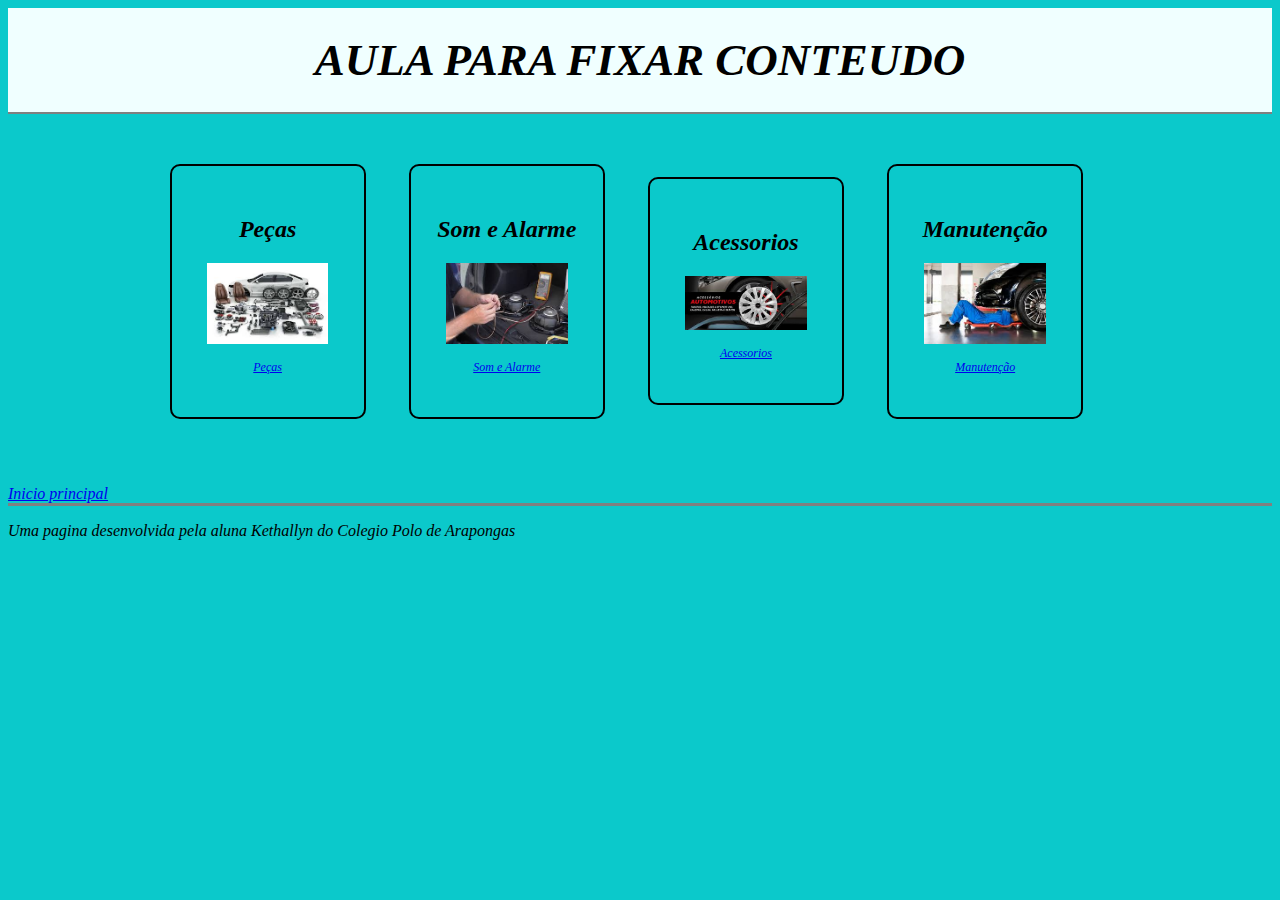
<file: index.html>
<!DOCTYPE html>
<html lang="pt-br">
    <link rel="stylesheet" href="time.css">
<head>
    <meta charset="UTF-8">
    <title>Aula dia 25</title>
</head>
<header>
    AULA PARA FIXAR CONTEUDO
</header>
<body>
    <section>
    <nav>
        <ul class="Loja">
            <li>
                <h2>Peças</h2>
                <img src="pecas.jpeg" alt="Logo da imagem">
                <p class="Loja-descricao"><a href="pecas.html">Peças</a></p>
            </li>
            <li>
                <h2>Som e Alarme</h2>
                <img src="som-e-alarme.jpeg" alt="Logo da imagem">
                <p class="Loja-descricao"><a href="som-e-alarme.html">Som e Alarme</a></p>
            </li>
            <li>
                <h2>Acessorios</h2>
                <img src="acessorios.jpeg" alt="Logo da imagem">
                <p class="Loja-descricao"><a href="acessorios.html">Acessorios</a></p>
            </li>
            <li>
                <h2>Manutenção</h2>
                <img src="manutencao.jpeg" alt="Logo da imagem">
                <p class="Loja-descricao"><a href="manutencao.html">Manutenção</a></p>
            </li>
        </ul>
    </nav>
<p></p>
         <a href="https://isamolinari.github.io/teste/index.html">Inicio principal</a>
        
    </section>
    <footer>
        <p>Uma pagina desenvolvida pela aluna Kethallyn do Colegio Polo de Arapongas</p>
    </footer>
</body>
</html>
</file>
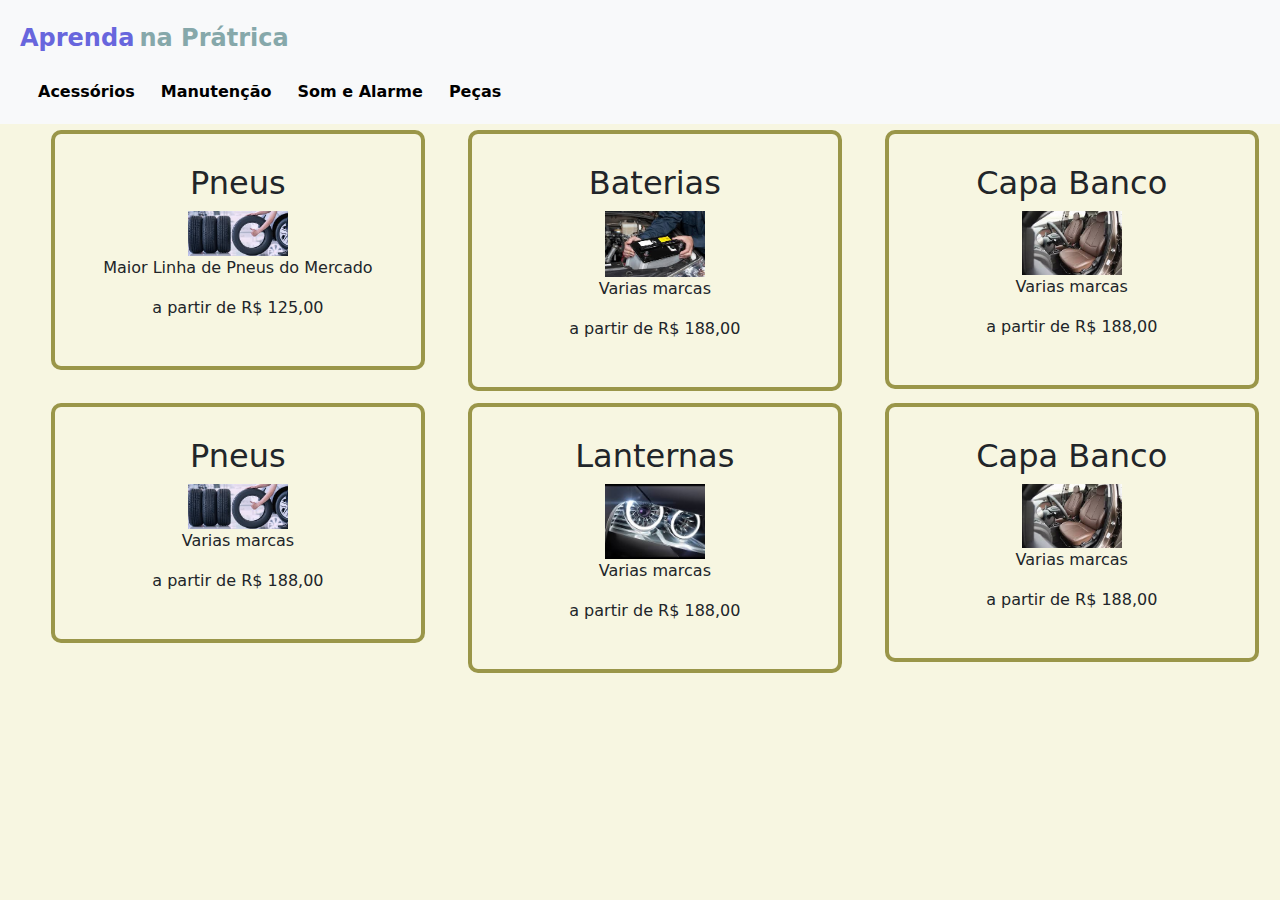
<file: acessorios.html>
<!DOCTYPE html>
<html lang="en">

<head>
    <meta charset="UTF-8">
    <meta name="viewport" content="width=device-width, initial-scale=1.0">
    <title>Acessório</title>
    <link href="https://cdn.jsdelivr.net/npm/bootstrap@5.3.3/dist/css/bootstrap.min.css" rel="stylesheet"
        integrity="sha384-QWTKZyjpPEjISv5WaRU9OFeRpok6YctnYmDr5pNlyT2bRjXh0JMhjY6hW+ALEwIH" crossorigin="anonymous">
    <script src="https://cdn.jsdelivr.net/npm/bootstrap@5.3.3/dist/js/bootstrap.bundle.min.js"
        integrity="sha384-YvpcrYf0tY3lHB60NNkmXc5s9fDVZLESaAA55NDzOxhy9GkcIdslK1eN7N6jIeHz"
        crossorigin="anonymous"></script>
    <link rel="stylesheet" href="style6.css">
</head>

<body>
    <header class="bg-light header">
        <section>
            <span class="span-1">Aprenda</span>
            <span class="span-2">na Prátrica</span>

            <section class="links">
                <a href="index.html">Início</a>
                <a href="acessorios.html">Acessórios</a>
                <a href="manutencao.html">Manutenção</a>
                <a href="som-e-alarme.html">Som e Alarme</a>
                <a href="pecas.html">Peças</a>
            </section>
        </section>
    </header>

    <main>
        
               <ul class="produtos">
                <li>
                    <h2>Pneus</h2>
                    <img src="interrogacao.png">
                    <p class="produto-descricao">Maior Linha de Pneus do Mercado</p>
                    <p class="produto-preco"> a partir de R$ 125,00</p>
                </li>

                <li>
                    <h2>Baterias</h2>
                    <img src="motor.png">
                    <p class="produto-descricao">Varias marcas</p>
                    <p class="produto-preco">a partir de R$ 188,00</p>
                </li>

                <li>
                    <h2>Capa Banco</h2>
                    <img src="bateria.png">
                    <p class="produto-descricao">Varias marcas</p>
                    <p class="produto-preco">a partir de R$ 188,00</p>
                </li>

                <li>
                    <h2>Pneus</h2>
                    <img src="interrogacao.png">
                    <p class="produto-descricao">Varias marcas</p>
                    <p class="produto-preco">a partir de R$ 188,00</p>
                </li>

                <li>
                    <h2>Lanternas</h2>
                    <img src="tela.png">
                    <p class="produto-descricao">Varias marcas</p>
                    <p class="produto-preco">a partir de R$ 188,00</p>
                </li>

                <li>
                    <h2>Capa Banco</h2>
                    <img src="bateria.png">
                    <p class="produto-descricao">Varias marcas</p>
                    <p class="produto-preco">a partir de R$ 188,00</p>
                </li>

               
               </ul>
    </main>
</body>

</html>
</file>
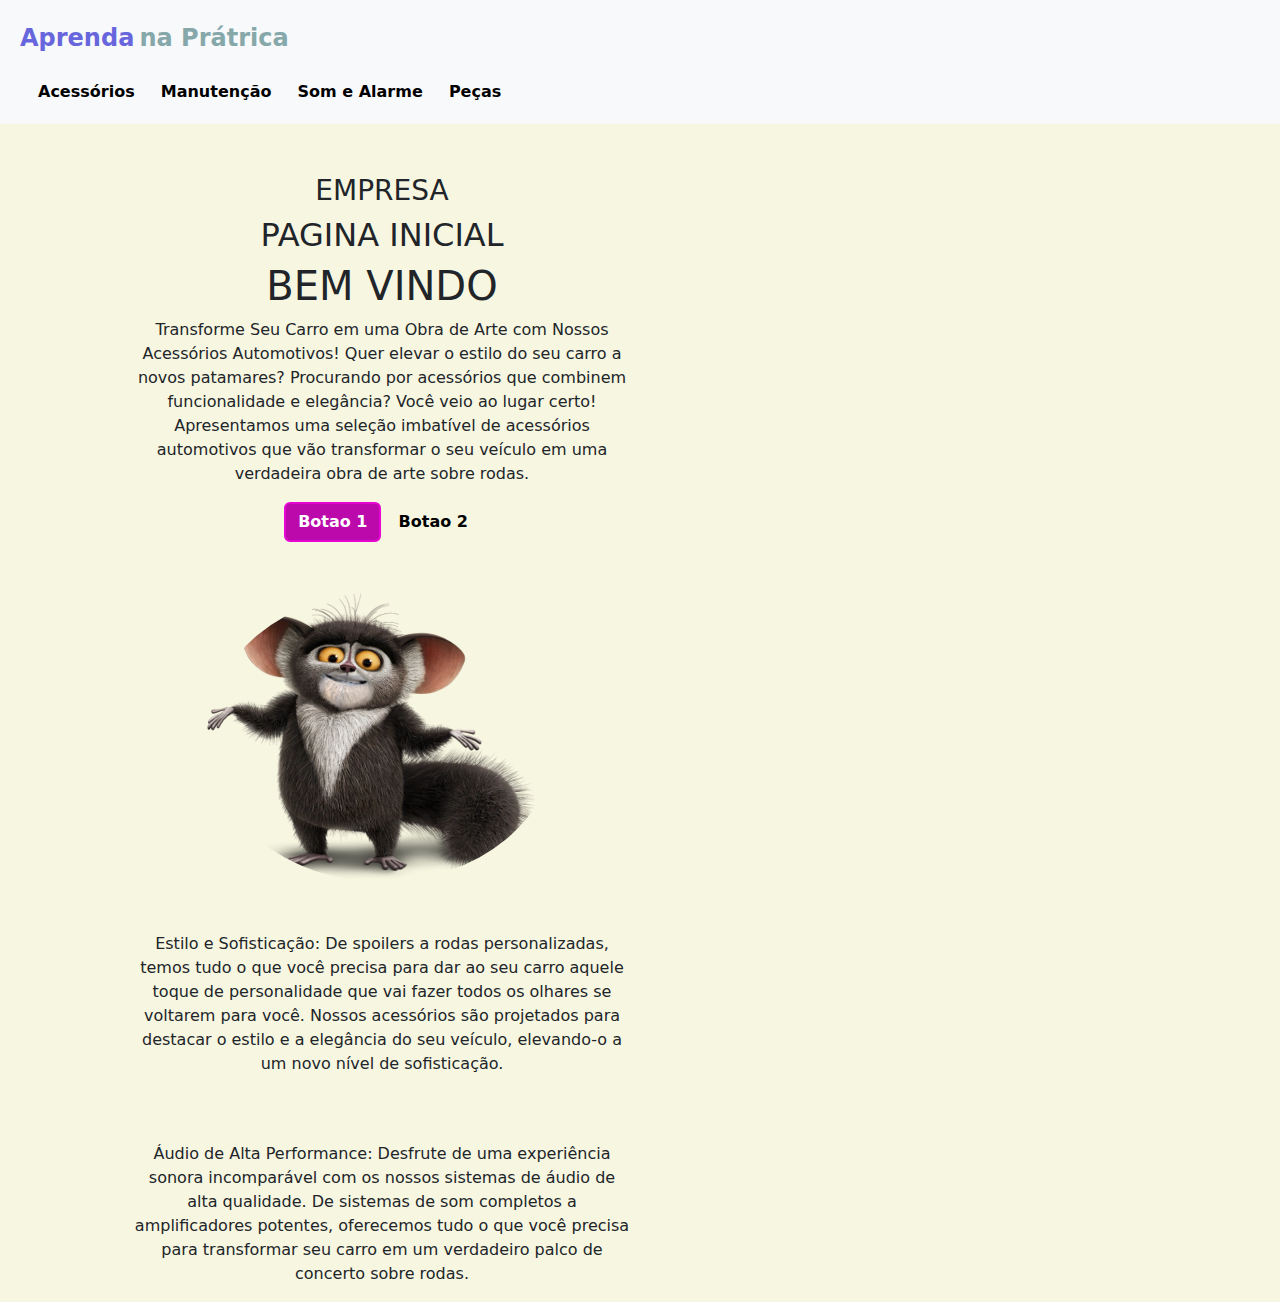
<file: manutencao.html>
<!DOCTYPE html>
<html lang="en">

<head>
    <meta charset="UTF-8">
    <meta name="viewport" content="width=device-width, initial-scale=1.0">
    <title>Acessório</title>
    <link href="https://cdn.jsdelivr.net/npm/bootstrap@5.3.3/dist/css/bootstrap.min.css" rel="stylesheet"
        integrity="sha384-QWTKZyjpPEjISv5WaRU9OFeRpok6YctnYmDr5pNlyT2bRjXh0JMhjY6hW+ALEwIH" crossorigin="anonymous">
    <script src="https://cdn.jsdelivr.net/npm/bootstrap@5.3.3/dist/js/bootstrap.bundle.min.js"
        integrity="sha384-YvpcrYf0tY3lHB60NNkmXc5s9fDVZLESaAA55NDzOxhy9GkcIdslK1eN7N6jIeHz"
        crossorigin="anonymous"></script>
    <link rel="stylesheet" href="style5.css">
</head>

<body>
    <header class="bg-light header">
        <section>
            <span class="span-1">Aprenda</span>
            <span class="span-2">na Prátrica</span>

            <section class="links">
                <a href="index.html">Início</a>
                <a href="acessorios.html">Acessórios</a>
                <a href="manutencao.html">Manutenção</a>
                <a href="som-e-alarme.html">Som e Alarme</a>
                <a href="pecas.html">Peças</a>
            </section>
        </section>
    </header>

    <main>
        <! USANDO bootstrap>
            <div class="container text-center">
                <div class="row">
                    <div class="col">
                        <section class="secao-1">
                            <h3>EMPRESA</h3>
                            <h2>PAGINA INICIAL</h2>
                            <h1>BEM VINDO</h1>
                            <p>Transforme Seu Carro em uma Obra de Arte com Nossos Acessórios Automotivos!

                                Quer elevar o estilo do seu carro a novos patamares? Procurando por acessórios que
                                combinem funcionalidade e elegância? Você veio ao lugar certo! Apresentamos uma seleção
                                imbatível de acessórios automotivos que vão transformar o seu veículo em uma verdadeira
                                obra de arte sobre rodas.</p>
                            <!Explicar digitar apenas a.btn.btn-info>
                                <a href="" class="btn btn-info link-a-1">Botao 1</a>
                                <a href="" class="btn btn-info link-a-2">Botao 2</a>
                        </section>

                        <div class="col">
                            <section class="secao-2">
                                <div class="img">
                                    <img src="morris.png" alt="">
                                </div>
                            </section>
                        </div>

                        <div class="col">
                            <section class="secao-2">
                                <p>Estilo e Sofisticação: De spoilers a rodas personalizadas, temos tudo o que você
                                    precisa para dar ao seu carro aquele toque de personalidade que vai fazer todos os
                                    olhares se voltarem para você. Nossos acessórios são projetados para destacar o
                                    estilo e a elegância do seu veículo, elevando-o a um novo nível de sofisticação.</p>
                            </section>

                        </div>
                    </div>
                </div>

                <div class="col">
                    <section class="secao-2">
                        <p>Áudio de Alta Performance: Desfrute de uma experiência sonora incomparável com os nossos
                            sistemas de áudio de alta qualidade. De sistemas de som completos a amplificadores potentes,
                            oferecemos tudo o que você precisa para transformar seu carro em um verdadeiro palco de
                            concerto sobre rodas.</p>
                    </section>
                </div>

    </main>
</body>

</html>
</file>
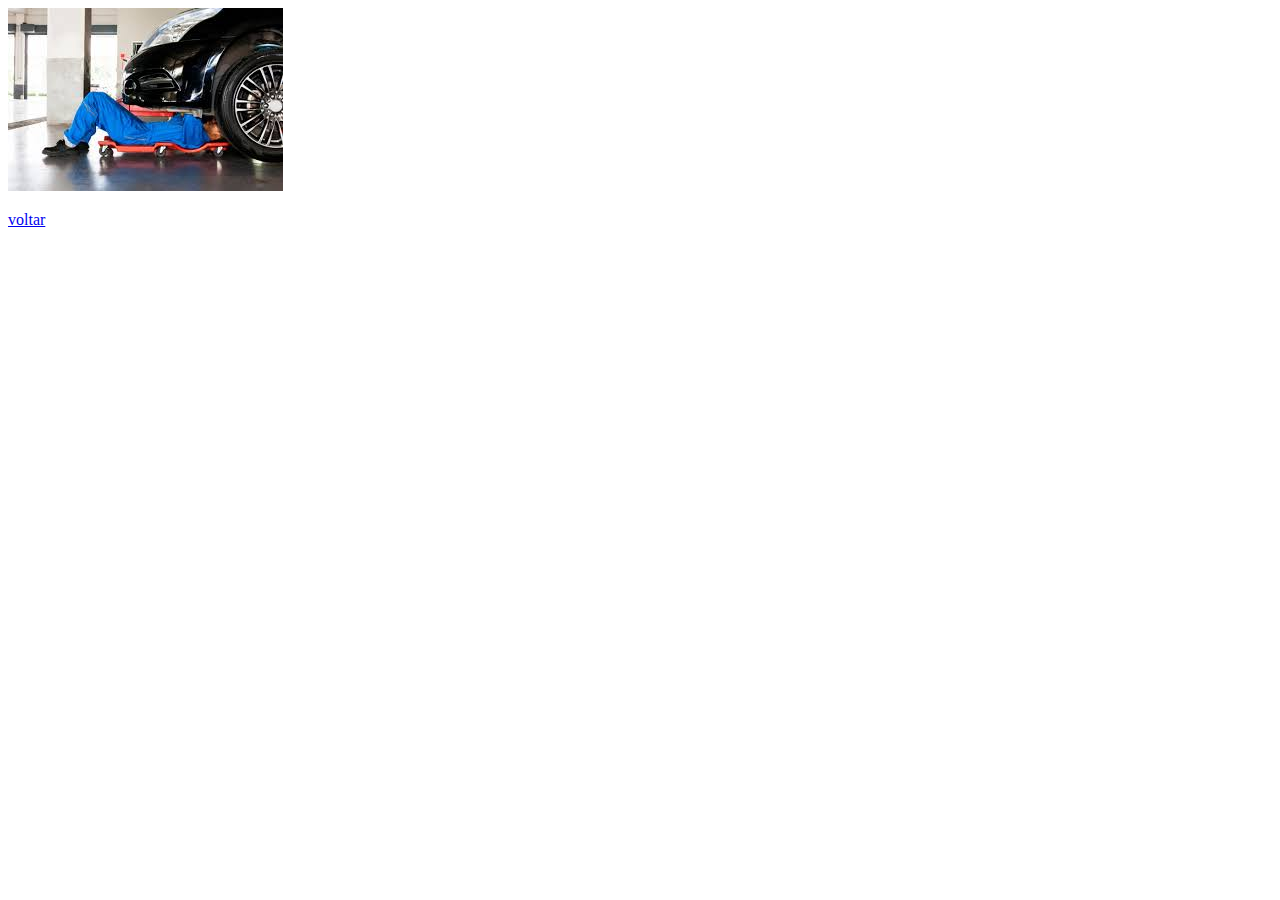
<file: manutencao1.html>
<!DOCTYPE html>
<html lang="en">
<head>
    <meta charset="UTF-8">
    <meta name="viewport" content="width=device-width, initial-scale=1.0">
    <title>Manutenção</title>
</head>
<body>
    <img src="manutencao.jpeg" alt="">
    <p></p>
    <a href="index.html">voltar</a>
</body>
</html>
</file>
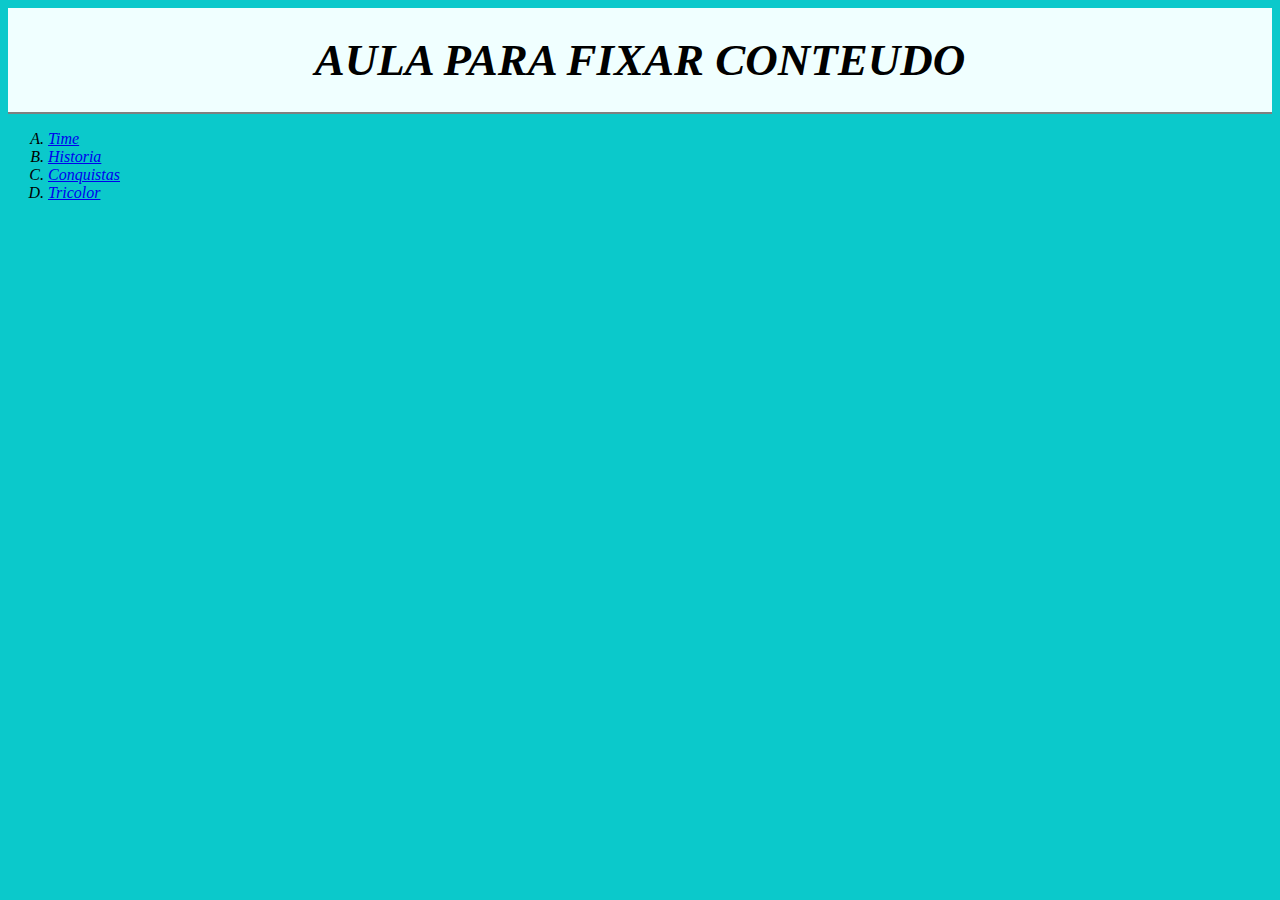
<file: old-index.html>
<!DOCTYPE html>
<html lang="pt-br">
    <link rel="stylesheet" href="time.css">
<head>
    <meta charset="UTF-8">
    <title>Aula dia 25</title>
</head>
<header>
    AULA PARA FIXAR CONTEUDO
</header>
<body>
    <ol type="A">
<li><a href="time.html">Time</a></li>
<li><a href="historia.html">Historia</a></li>
<li><a href="conquistas.html">Conquistas</a></li>
<li><a href="Tricolor.html">Tricolor</a></li>
    </ol>
</body>
</html>
</file>
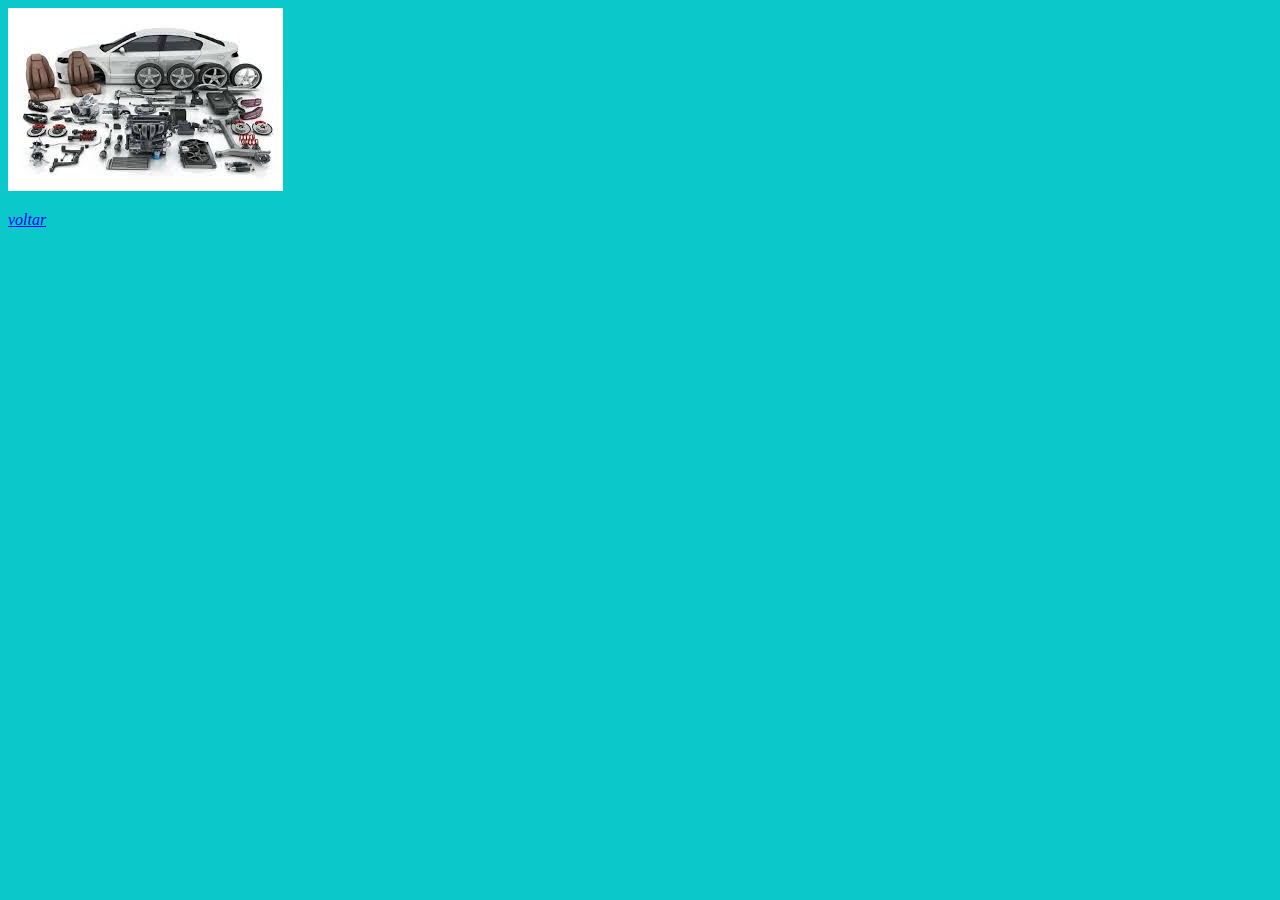
<file: pecas-1.html>
<!DOCTYPE html>
<html lang="en">
    <link rel="stylesheet" href="time.css"> 
<head>
    <meta charset="UTF-8">
    <meta name="viewport" content="width=device-width, initial-scale=1.0">
    <title>Peças</title>
</head>
<body>
    <img src="pecas.jpeg" alt="">
    <p></p>
    <a href="index.html">voltar</a>
</body>
</html>
</file>
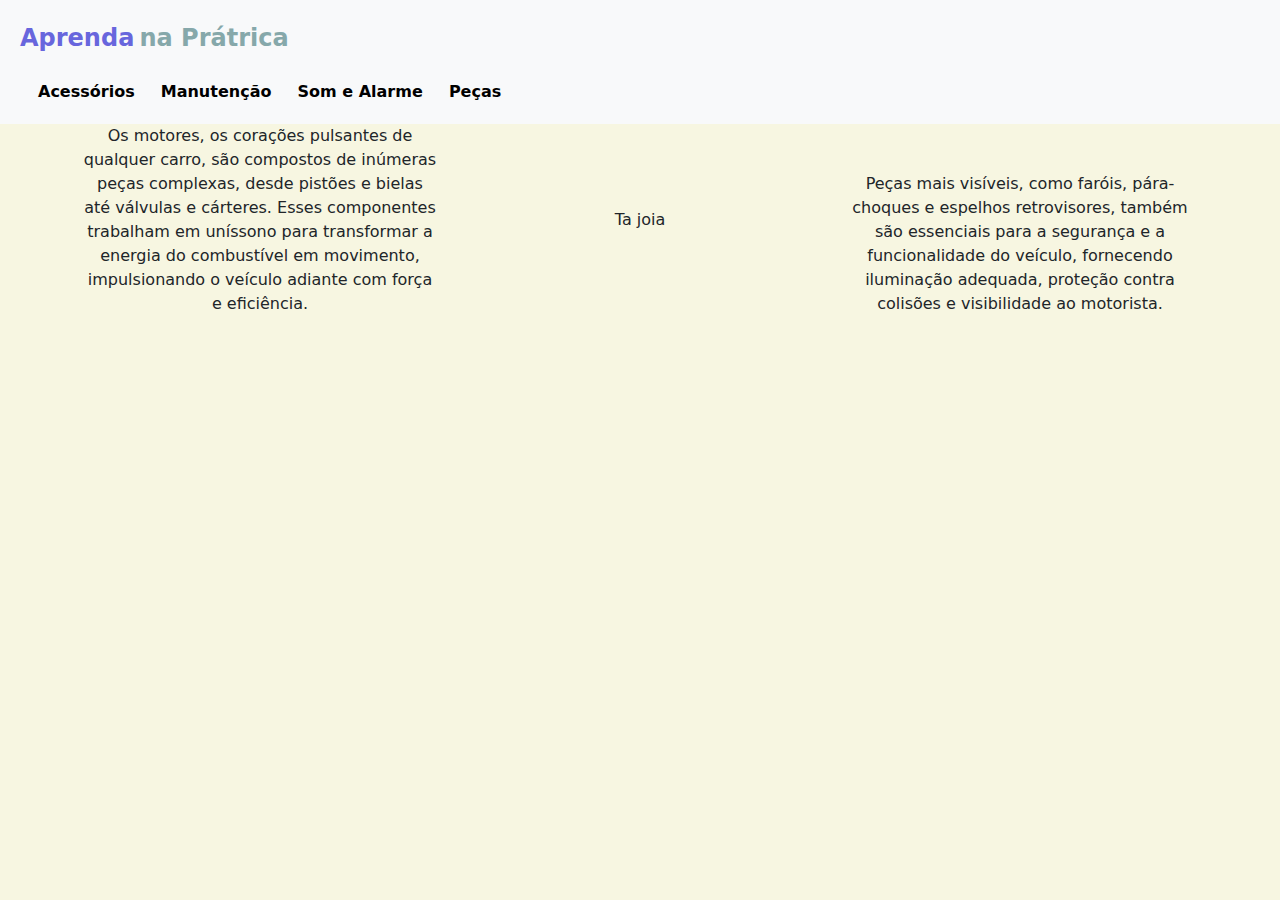
<file: pecas.html>
<!DOCTYPE html>
<html lang="en">

<head>
    <meta charset="UTF-8">
    <meta name="viewport" content="width=device-width, initial-scale=1.0">
    <title>Acessório</title>
    <link href="https://cdn.jsdelivr.net/npm/bootstrap@5.3.3/dist/css/bootstrap.min.css" rel="stylesheet"
        integrity="sha384-QWTKZyjpPEjISv5WaRU9OFeRpok6YctnYmDr5pNlyT2bRjXh0JMhjY6hW+ALEwIH" crossorigin="anonymous">
    <script src="https://cdn.jsdelivr.net/npm/bootstrap@5.3.3/dist/js/bootstrap.bundle.min.js"
        integrity="sha384-YvpcrYf0tY3lHB60NNkmXc5s9fDVZLESaAA55NDzOxhy9GkcIdslK1eN7N6jIeHz"
        crossorigin="anonymous"></script>
    <link rel="stylesheet" href="style5.css">
</head>

<body>
    <header class="bg-light header">
        <section>
            <span class="span-1">Aprenda</span>
            <span class="span-2">na Prátrica</span>

            <section class="links">
                <a href="index.html">Início</a>
                <a href="acessorios.html">Acessórios</a>
                <a href="manutencao.html">Manutenção</a>
                <a href="som-e-alarme.html">Som e Alarme</a>
                <a href="pecas.html">Peças</a>
            </section>
        </section>
    </header>

    <main>
        <div class="container text-center">
            <div class="row">
                <div class="col align-self-start">
                    Os motores, os corações pulsantes de qualquer carro, são compostos de inúmeras peças complexas,
                    desde pistões e bielas até válvulas e cárteres. Esses componentes trabalham em uníssono para
                    transformar a energia do combustível em movimento, impulsionando o veículo adiante com força e
                    eficiência.


                </div>
                <div class="col align-self-center">
                    Ta joia
                </div>
                <div class="col align-self-end">
                    Peças mais visíveis, como faróis, pára-choques e espelhos retrovisores, também são essenciais para a
                    segurança e a funcionalidade do veículo, fornecendo iluminação adequada, proteção contra colisões e
                    visibilidade ao motorista.
                </div>
            </div>
        </div>
    </main>
</body>

</html>
</file>
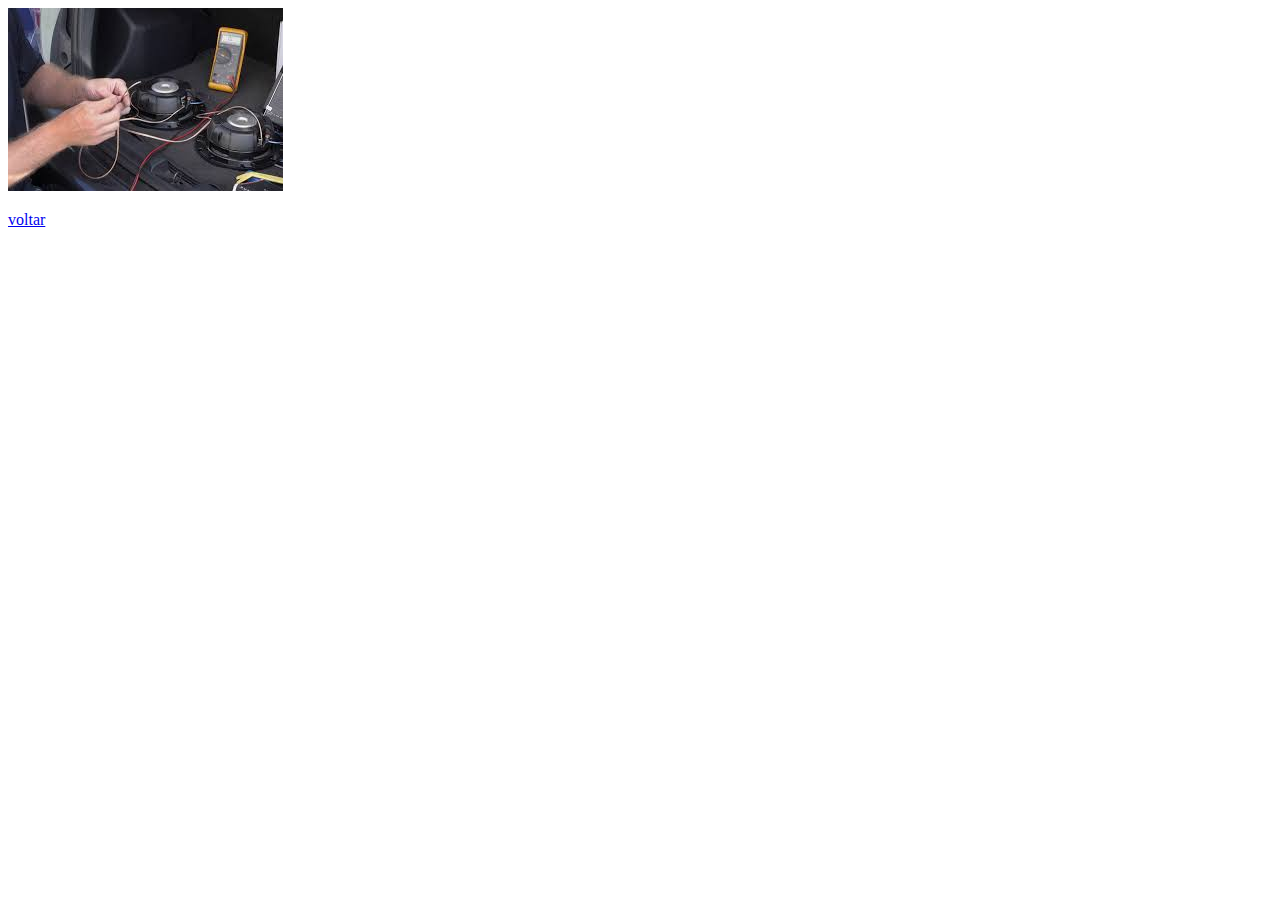
<file: som-e-alarme1.html>
<!DOCTYPE html>
<html lang="en">
<head>
    <meta charset="UTF-8">
    <meta name="viewport" content="width=device-width, initial-scale=1.0">
    <title>Som e Alarme</title>
</head>
<body>
    <img src="som-e-alarme.jpeg" alt="">
    <p></p>
    <a href="index.html">voltar</a>
</body>
</html>
</file>
<file: time.css>
header{
    font-size: 45px;
    background-color: azure;
    color: black;
    padding: 26px;
    font-weight: bold;
    text-align: center;
    border-bottom: 2px solid grey;
}

body{
    background-color: #0bc9cb;
    font-style:oblique;
}

.Loja{
width: 980px;
margin: 0 auto;
padding:50px 0 ;
}

.Loja li{
display: inline-block;
text-align: center;
width: 20%;
vertical-align: middle;
margin: 0 2% auto;
padding: 30px 20px;
box-sizing: border-box;
border: 2px solid #000000;
border-radius: 10px;
}

li img{
    width: 80%;
}

.Loja li:hover{
    border: 4px solid #ffffff;
}

.Loja-descricao{
    font-size: 12px;
}

nav a:hover{
    color: #c78c19;
    text-transform: uppercase;
    text-decoration: underline;
}

footer{
    border-top: 3px solid grey;
}
</file>
<file: style6.css>
body{
    background-color: rgb(247, 246, 225);
}

.header{
    padding: 20px;
}

.links{
    display: inline;
    margin-left: 400%;
}

.links a{
    margin-left: 15px;
    text-decoration: none;
    font-weight: bold;
    color: black;
    padding: 3px;
}

.links a:hover{
color: #eb2e2e;
border-top: 2px solid #eb2e2e;
border-bottom: 2px solid #eb2e2e;    
}

.link-a-1{
background-color: #bb09ac;
border: #e605d3 solid 2px;
color: white;
font-weight: bold;
}

.link-a-2{
    background-color: transparent;
    border: #e605d3;
    font-weight: bold;
}

.span-1,.span-2{
    font-weight: bold;
    font-size: x-large;
}

.span-1{
    color: #6866dd;
}

.span-2{
    color: #86a8aa;
}

.secao-1{
    width: 500px;
    margin-left: 50px;
    margin-top: 50px;
}
.img img{
    width: 70%;
    border-radius: 100%;
}

.secao-2{
    width: 500px;
    margin-left: 50px;
    margin-top: 50px;
}

img{
    width: 400px;
}

.img-col{
    width: 20px;
    border-radius: 100%;
}

.produtos li{
    display: inline-block;
    text-align: center;
    width: 30%;
    vertical-align: top;
    margin: 0.5% 1.5%;
    padding: 30px 20px;
    box-sizing: border-box;
    border: 4px solid #9a9649;
    border-radius: 10px;

}

.produtos img{
    width: 100px;

}

.produtos li:hover{
    border-color: #C78C19;

}
.produtos li:active{
    border-color: #fc1111;
}
.produtos li:hover h2{
    font-size: 42px;
}
</file>
<file: style5.css>
body{
    background-color: rgb(247, 246, 225);
}

.header{
    padding: 20px;
}

.links{
    display: inline;
    margin-left: 400%;
}

.links a{
    margin-left: 15px;
    text-decoration: none;
    font-weight: bold;
    color: black;
    padding: 3px;
}

.links a:hover{
color: #eb2e2e;
border-top: 2px solid #eb2e2e;
border-bottom: 2px solid #eb2e2e;    
}

.link-a-1{
background-color: #bb09ac;
border: #e605d3 solid 2px;
color: white;
font-weight: bold;
}

.link-a-2{
    background-color: transparent;
    border: #e605d3;
    font-weight: bold;
}

.span-1,.span-2{
    font-weight: bold;
    font-size: x-large;
}

.span-1{
    color: #6866dd;
}

.span-2{
    color: #86a8aa;
}

.secao-1{
    width: 500px;
    margin-left: 50px;
    margin-top: 50px;
}
.img img{
    width: 70%;
    border-radius: 100%;
}

.secao-2{
    width: 500px;
    margin-left: 50px;
    margin-top: 50px;
}

img{
    width: 400px;
}

.img-col{
    width: 20px;
    border-radius: 100%;
}
</file>
